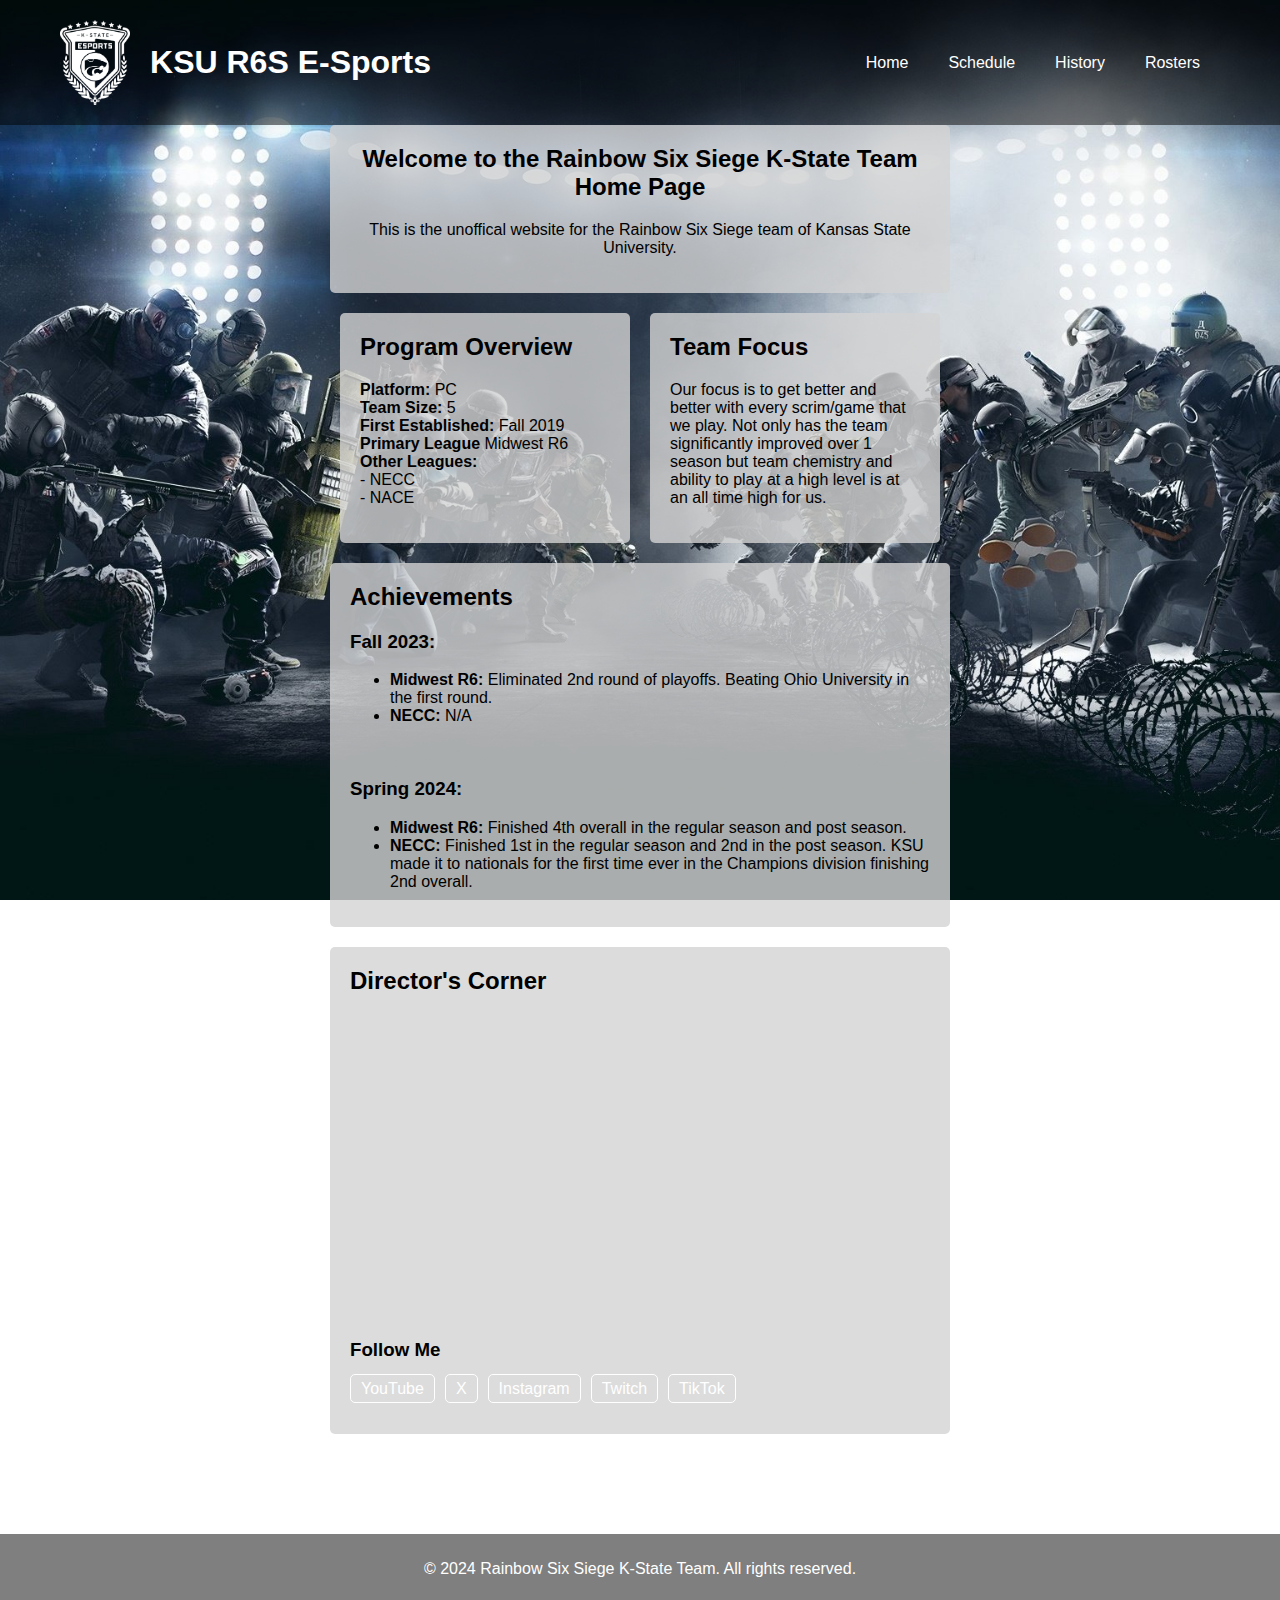
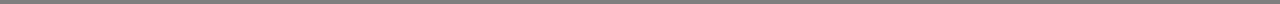
<file: index.html>
﻿<!DOCTYPE html>
<html lang="en">
<head>
    <meta charset="UTF-8">
    <meta name="viewport" content="width=device-width, initial-scale=1.0">
    <title>Rainbow Six Siege K-State Team</title>
    <link rel="stylesheet" href="style.css">
</head>
<body>
    <header>
        <div class="logo-title">
            <img src="images/logo.png" alt="Team Logo" class="logo">
            <h1>KSU R6S E-Sports</h1>
        </div>
        <nav>
            <ul>
                <li><a href="index.html">Home</a></li>
                <li><a href="schedule.html">Schedule</a></li>
                <li><a href="history.html">History</a></li>
                <li><a href="roster.html">Rosters</a></li>
            </ul>
        </nav>
    </header>
    <main>
        <section class="welcome">
            <h2>Welcome to the Rainbow Six Siege K-State Team Home Page</h2>
            <p>This is the unoffical website for the Rainbow Six Siege team of Kansas State University. </p>
        </section>
        <div class="content-grid">
            <section class="overview">
                <h2>Program Overview</h2>
                <p>
                    <strong>Platform:</strong> PC
                    <br> <strong>Team Size:</strong> 5
                    <br> <strong>First Established:</strong> Fall 2019
                    <br> <strong>Primary League</strong> Midwest R6
                    <br> <strong>Other Leagues:</strong>
                    <br> - NECC
                    <br> - NACE
                </p>
            </section>
            <section class="team-focus">
                <h2>Team Focus</h2>
                <p>Our focus is to get better and better with every scrim/game that we play. Not only has the team significantly improved over 1 season but team chemistry and ability to play at a high level is at an all time high for us.</p>
            </section>
        </div>
        <section class="achievements">
            <h2>Achievements</h2>
            <p>
                <h3>Fall 2023:</h3>
                <ul>
                    <li><strong>Midwest R6:</strong> Eliminated 2nd round of playoffs. Beating Ohio University in the first round.</li>
                    <li><strong>NECC:</strong> N/A</li>
                </ul>
                <br><h3>Spring 2024:</h3>
                <ul>
                    <li><strong>Midwest R6:</strong> Finished 4th overall in the regular season and post season. </li>
                    <li><strong>NECC:</strong> Finished 1st in the regular season and 2nd in the post season. KSU made it to nationals for the first time ever in the Champions division finishing 2nd overall.</li>
                </ul>
            </p>
        </section>
        <section class="personal-info">
            <h2>Director's Corner</h2>
            <div class="video">
                <iframe width="500" height="300" src="https://www.youtube.com/embed/Glwbe1MKkw0"
                        frameborder="0" allow="accelerometer; autoplay; encrypted-media; gyroscope; picture-in-picture"
                        allowfullscreen></iframe>
            </div>
            <div class="social-links">
                <h3>Follow Me</h3>
                <ul>
                    <li><a href="https://www.youtube.com/@unir6">YouTube</a></li>
                    <li><a href="https://x.com/unifiedR6">X</a></li>
                    <li><a href="https://www.instagram.com/seb.rhoton/">Instagram</a></li>
                    <li><a href="https://www.twitch.tv/unir6">Twitch</a></li>
                    <li><a href="https://www.tiktok.com/@unir6">TikTok</a></li>
                </ul>
            </div>
           
        </section>
    </main>
    <footer>
        <p>&copy; 2024 Rainbow Six Siege K-State Team. All rights reserved.</p>
    </footer>
</body>
</html>
</file>
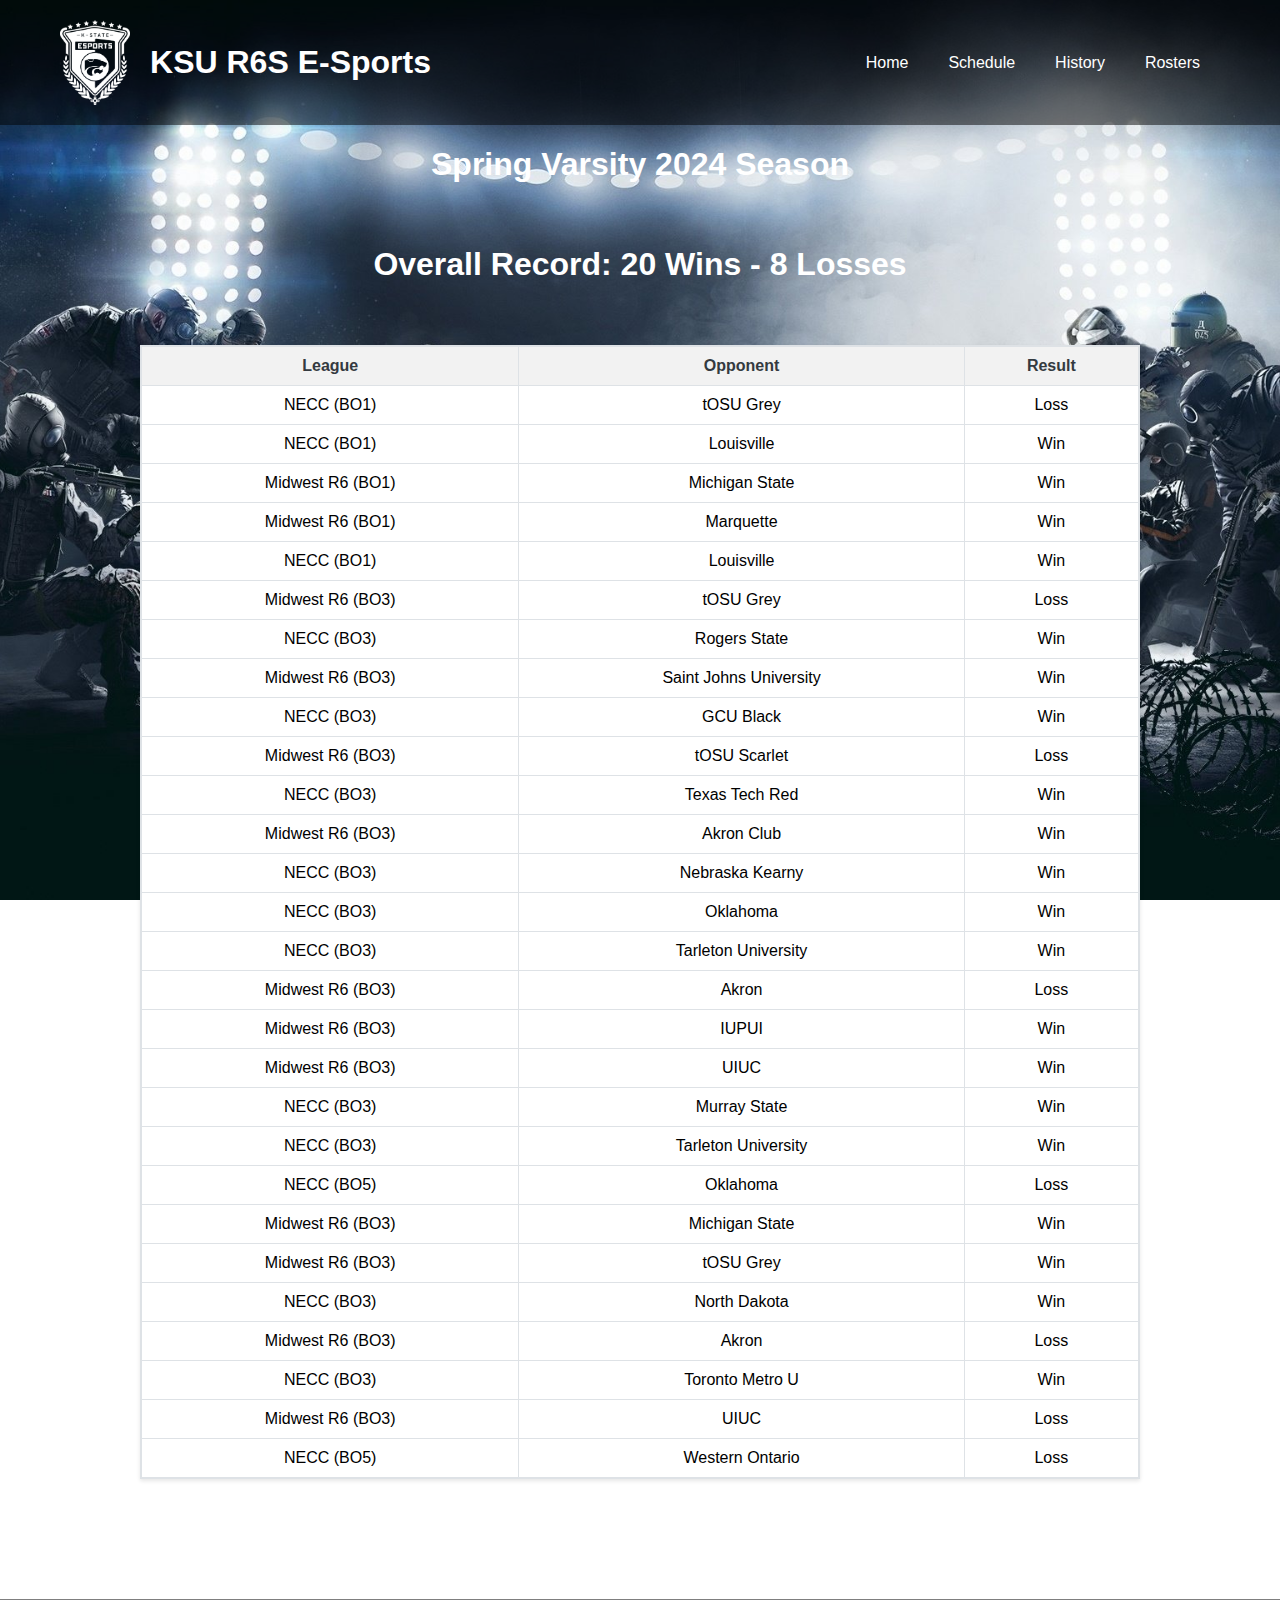
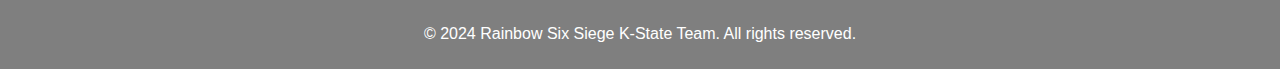
<file: history.html>
﻿<!DOCTYPE html>
<html lang="en">
<head>
    <meta charset="UTF-8">
    <meta name="viewport" content="width=device-width, initial-scale=1.0">
    <title>Rainbow Six Siege K-State Team - History</title>
    <link rel="stylesheet" href="style.css">
</head>
<body>
    <header>
        <div class="logo-title">
            <img src="images/logo.png" alt="Team Logo" class="logo">
            <h1>KSU R6S E-Sports</h1>
        </div>
        <nav>
            <ul>
                <li><a href="index.html">Home</a></li>
                <li><a href="schedule.html">Schedule</a></li>
                <li><a href="history.html">History</a></li>
                <li><a href="roster.html">Rosters</a></li>
            </ul>
        </nav>
    </header>
    <main id="sch">
        <h1>Spring Varsity 2024 Season</h1>
        <div id="record">
            <h1>Overall Record: <span id="overall-record"></span></h1>
        </div>
        <table id="history-table">
            <thead>
                <tr>
                    <th>League</th>
                    <th>Opponent</th>
                    <th>Result</th>
                </tr>
            </thead>
            <tbody>
                <!-- Add rows for each match here -->
                <tr>
                    <td>NECC (BO1)</td>
                    <td>tOSU Grey</td>
                    <td>Loss</td>
                </tr>
                <tr>
                    <td>NECC (BO1)</td>
                    <td>Louisville</td>
                    <td>Win</td>
                </tr>
                <tr>
                    <td>Midwest R6 (BO1)</td>
                    <td>Michigan State</td>
                    <td>Win</td>
                </tr>
                <tr>
                    <td>Midwest R6 (BO1)</td>
                    <td>Marquette</td>
                    <td>Win</td>
                </tr>
                <tr>
                    <td>NECC (BO1)</td>
                    <td>Louisville</td>
                    <td>Win</td>
                </tr>
                <tr>
                    <td>Midwest R6 (BO3)</td>
                    <td>tOSU Grey</td>
                    <td>Loss</td>
                </tr>
                <tr>
                    <td>NECC (BO3)</td>
                    <td>Rogers State</td>
                    <td>Win</td>
                </tr>
                <tr>
                    <td>Midwest R6 (BO3)</td>
                    <td>Saint Johns University</td>
                    <td>Win</td>
                </tr>
                <tr>
                    <td>NECC (BO3)</td>
                    <td>GCU Black</td>
                    <td>Win</td>
                </tr>
                <tr>
                    <td>Midwest R6 (BO3)</td>
                    <td>tOSU Scarlet</td>
                    <td>Loss</td>
                </tr>
                <tr>
                    <td>NECC (BO3)</td>
                    <td>Texas Tech Red</td>
                    <td>Win</td>
                </tr>
                <tr>
                    <td>Midwest R6 (BO3)</td>
                    <td>Akron Club</td>
                    <td>Win</td>
                </tr>
                <tr>
                    <td>NECC (BO3)</td>
                    <td>Nebraska Kearny</td>
                    <td>Win</td>
                </tr>
                <tr>
                    <td>NECC (BO3)</td>
                    <td>Oklahoma</td>
                    <td>Win</td>
                </tr>
                <tr>
                    <td>NECC (BO3)</td>
                    <td>Tarleton University</td>
                    <td>Win</td>
                </tr>
                <tr>
                    <td>Midwest R6 (BO3)</td>
                    <td>Akron</td>
                    <td>Loss</td>
                </tr>
                <tr>
                    <td>Midwest R6 (BO3)</td>
                    <td>IUPUI</td>
                    <td>Win</td>
                </tr>
                <tr>
                    <td>Midwest R6 (BO3)</td>
                    <td>UIUC</td>
                    <td>Win</td>
                </tr>
                <tr>
                    <td>NECC (BO3)</td>
                    <td>Murray State</td>
                    <td>Win</td>
                </tr>
                <tr>
                    <td>NECC (BO3)</td>
                    <td>Tarleton University</td>
                    <td>Win</td>
                </tr>
                <tr>
                    <td>NECC (BO5)</td>
                    <td>Oklahoma</td>
                    <td>Loss</td>
                </tr>
                <tr>
                    <td>Midwest R6 (BO3)</td>
                    <td>Michigan State</td>
                    <td>Win</td>
                </tr>
                <tr>
                    <td>Midwest R6 (BO3)</td>
                    <td>tOSU Grey</td>
                    <td>Win</td>
                </tr>
                <tr>
                    <td>NECC (BO3)</td>
                    <td>North Dakota</td>
                    <td>Win</td>
                </tr>
                <tr>
                    <td>Midwest R6 (BO3)</td>
                    <td>Akron</td>
                    <td>Loss</td>
                </tr>
                <tr>
                    <td>NECC (BO3)</td>
                    <td>Toronto Metro U</td>
                    <td>Win</td>
                </tr>
                <tr>
                    <td>Midwest R6 (BO3)</td>
                    <td>UIUC</td>
                    <td>Loss</td>
                </tr>
                <tr>
                    <td>NECC (BO5)</td>
                    <td>Western Ontario</td>
                    <td>Loss</td>
                </tr>

                <!-- Add more rows as needed -->
            </tbody>
        </table>
    </main>
    <footer>
        <p>&copy; 2024 Rainbow Six Siege K-State Team. All rights reserved.</p>
    </footer>

    <script>document.addEventListener('DOMContentLoaded', () => {
            const table = document.getElementById('history-table');
            const recordElement = document.getElementById('overall-record');

            let wins = 0;
            let losses = 0;

            // Calculate wins and losses
            for (let row of table.tBodies[0].rows) {
                const result = row.cells[2].textContent.trim().toLowerCase();
                if (result === 'win') {
                    wins++;
                } else if (result === 'loss') {
                    losses++;
                }
            }

            // Update overall record
            recordElement.textContent = `${wins} Wins - ${losses} Losses`;
        });</script>
</body>
</html>
</file>
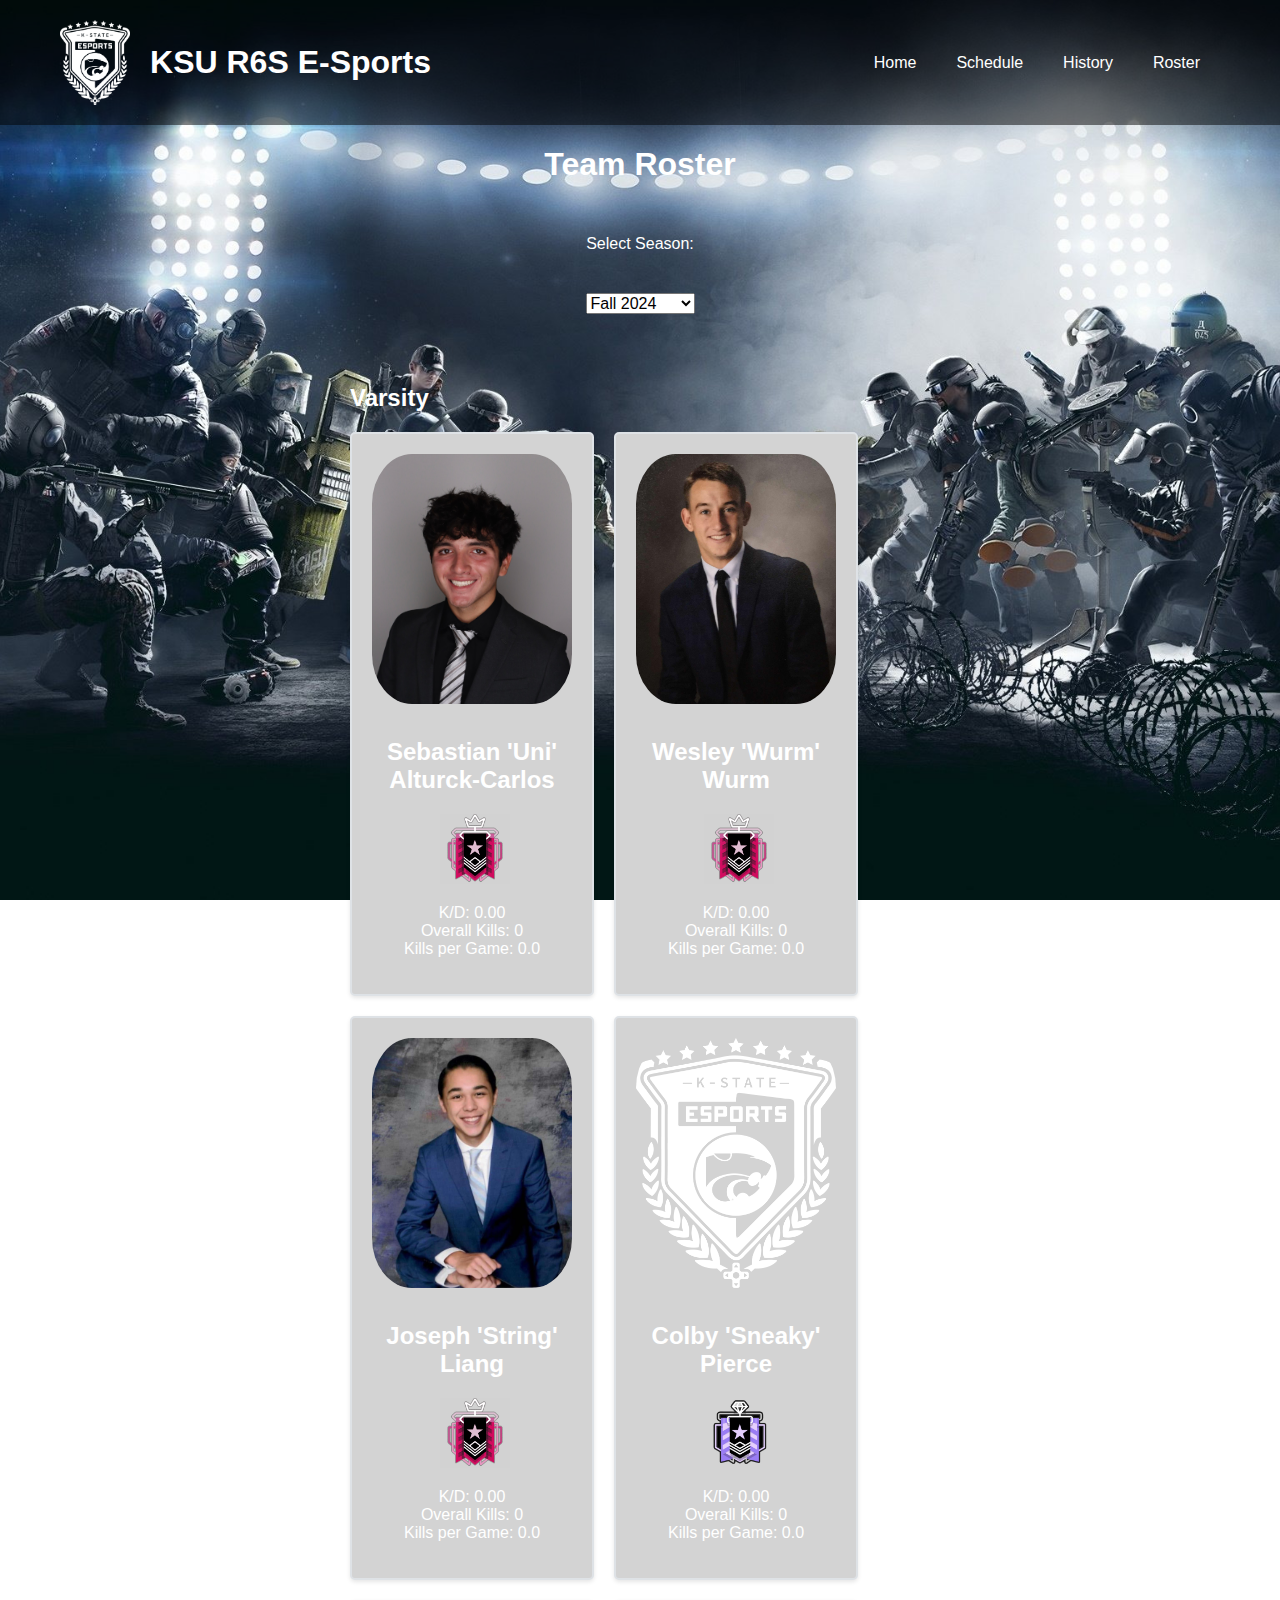
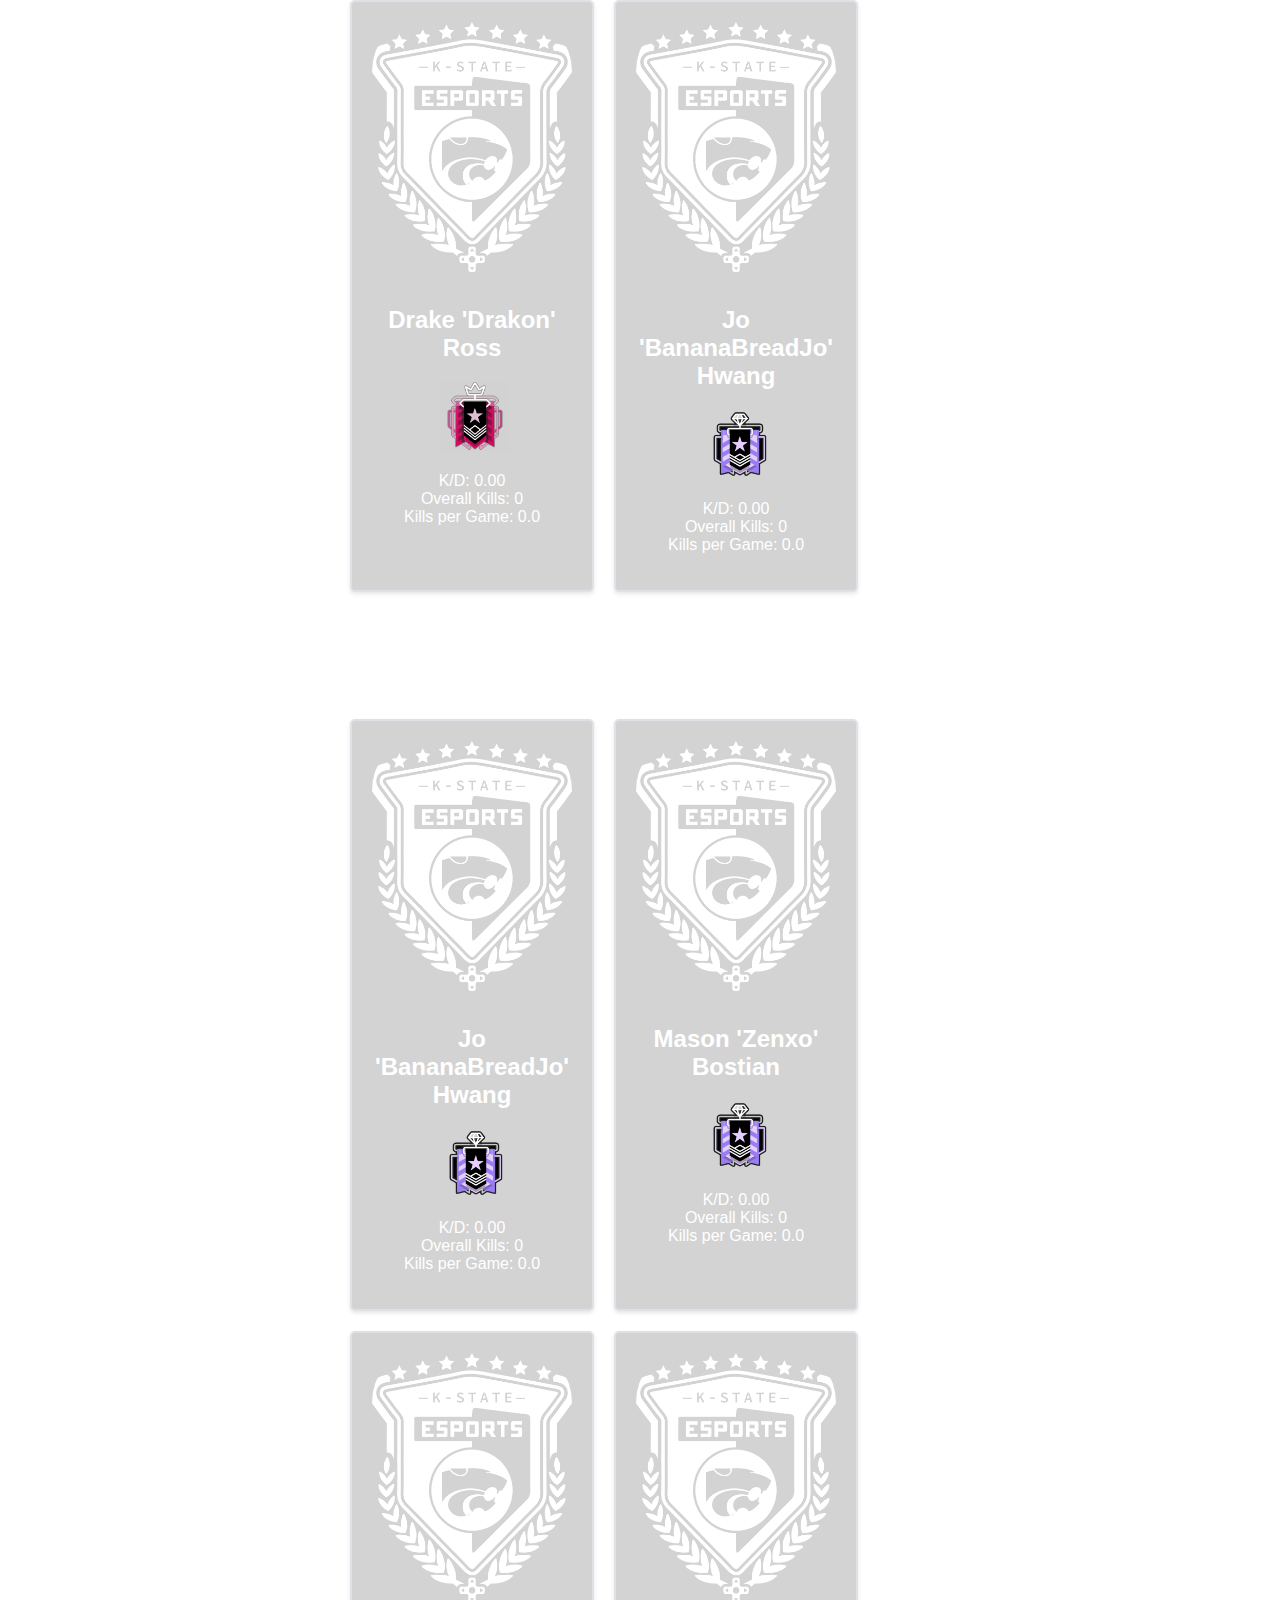
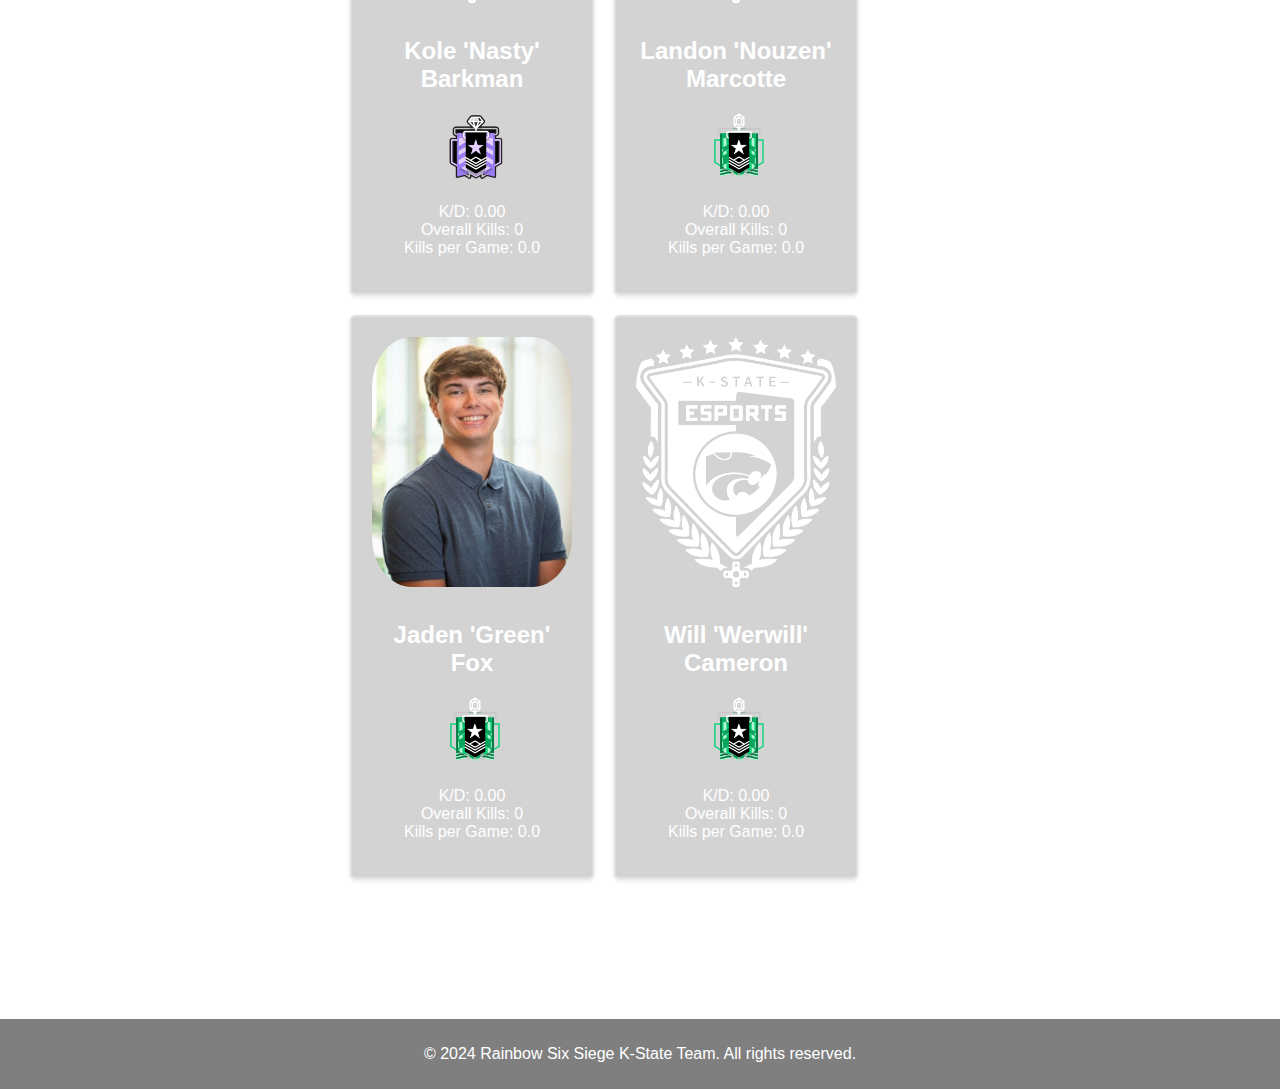
<file: roster.html>
﻿<!DOCTYPE html>
<html lang="en">
<head>
    <meta charset="UTF-8">
    <meta name="viewport" content="width=device-width, initial-scale=1.0">
    <title>Rainbow Six Siege K-State Team - Roster</title>
    <link rel="stylesheet" href="style.css">
    <style>
        .team-section {
            margin-bottom: 40px;
        }

        .team-section h2 {
            margin-bottom: 20px;
        }

        .player-container {
            display: flex;
            flex-wrap: wrap;
            gap: 20px;
          
        }



        .rank-img {
            width: 70px;
            height: 70px;
            margin-left: 5px;
            
        }

    </style>
</head>
<body>
    <header>
        <div class="logo-title">
            <img src="images/logo.png" alt="Team Logo" class="logo">
            <h1>KSU R6S E-Sports</h1>
        </div>
        <nav>
            <ul>
                <li><a href="index.html">Home</a></li>
                <li><a href="schedule.html">Schedule</a></li>
                <li><a href="history.html">History</a></li>
                <li><a href="roster.html">Roster</a></li>
            </ul>
        </nav>
    </header>
    <main>
        <h1>Team Roster</h1>
        <label for="season-select">Select Season:</label>
        <select id="season-select" onchange="showRoster()">
            <option value="2024">Fall 2024</option>
            <option value="2023s">Spring 2024</option>
            <option value="2023f">Fall 2023</option>
        </select>
        <div id="roster-container">
            <!-- Roster will be displayed here -->
        </div>
    </main>
    <footer>
        <p>&copy; 2024 Rainbow Six Siege K-State Team. All rights reserved.</p>
    </footer>

    <script>
        const rosters = {
            "2024": {
                "varsity": [
                    { name: "Sebastian 'Uni' Alturck-Carlos", img: "images/seb.jpg", kd: "0.00", kills: "0", kpg: "0.0", rankImg: "images/champ122.png" },
                    { name: "Wesley 'Wurm' Wurm", img: "images/wurm.jpg", kd: "0.00", kills: "0", kpg: "0.0", rankImg: "images/champ122.png" },
                    { name: "Joseph 'String' Liang", img: "images/joe.jpg", kd: "0.00", kills: "0", kpg: "0.0", rankImg: "images/champ122.png" },
                    { name: "Colby 'Sneaky' Pierce", img: "images/logo.png", kd: "0.00", kills: "0", kpg: "0.0", rankImg: "images/download-Photoroom.png" },
                    { name: "Drake 'Drakon' Ross", img: "images/logo.png", kd: "0.00", kills: "0", kpg: "0.0", rankImg: "images/champ122.png" },
                    { name: "Jo 'BananaBreadJo' Hwang", img: "images/logo.png", kd: "0.00", kills: "0", kpg: "0.0", rankImg: "images/download-Photoroom.png" }
                ],
                "juniorVarsity": [
                    { name: "Jo 'BananaBreadJo' Hwang", img: "images/logo.png", kd: "0.00", kills: "0", kpg: "0.0", rankImg: "images/download-Photoroom.png" },
                    { name: "Mason 'Zenxo' Bostian", img: "images/logo.png", kd: "0.00", kills: "0", kpg: "0.0", rankImg: "images/download-Photoroom.png" },
                    { name: "Kole 'Nasty' Barkman", img: "images/logo.png", kd: "0.00", kills: "0", kpg: "0.0", rankImg: "images/download-Photoroom.png" },
                    { name: "Landon 'Nouzen' Marcotte", img: "images/logo.png", kd: "0.00", kills: "0", kpg: "0.0", rankImg: "images/emerald.png" },
                    { name: "Jaden 'Green' Fox", img: "images/jaden.jpg", kd: "0.00", kills: "0", kpg: "0.0", rankImg: "images/emerald.png" },
                    { name: "Will 'Werwill' Cameron", img: "images/logo.png", kd: "0.00", kills: "0", kpg: "0.0", rankImg: "images/emerald.png" }
                ]
            },
            "2023s": [
                { name: "Sebastian 'Uni' Alturck-Carlos", img: "images/seb.jpg", kd: "1.38", kills: "348", kpg: "9.7", rankImg: "images/champ122.png" },
                { name: "Wesley 'Wurm' Wurm", img: "images/wurm.jpg", kd: "1.00", kills: "224", kpg: "6.2", rankImg: "images/champ122.png" },
                { name: "Joseph 'String' Liang", img: "images/joe.jpg", kd: "1.02", kills: "220", kpg: "6.5", rankImg: "images/download-Photoroom.png" },
                { name: "Jaden 'Green' Fox", img: "images/jaden.jpg", kd: "0.89", kills: "111", kpg: "5.4", rankImg: "images/emerald.png" },
                { name: "Gio 'Skoozy'", img: "images/logo.png", kd: "1.67", kills: "395", kpg: "11.3", rankImg: "images/champ122.png" },
                { name: "Colby 'Sneaky' Pierce", img: "images/logo.png", kd: "0.7", kills: "76", kpg: "4.8", rankImg: "images/download-Photoroom.png" }
            ],
            "2023f": [
                { name: "Sebastian 'Uni' Alturck-Carlos", img: "images/seb.jpg", kd: "1.38", kills: "348", kpg: "9.7", rankImg: "images/champ122.png" },
                { name: "Wesley 'Wurm' Wurm", img: "images/wurm.jpg", kd: "1.00", kills: "224", kpg: "6.2", rankImg: "images/champ122.png" },
                { name: "Joseph 'String' Liang", img: "images/joe.jpg", kd: "1.02", kills: "220", kpg: "6.5", rankImg: "images/download-Photoroom.png" },
                { name: "Jaden 'Green' Fox", img: "images/jaden.jpg", kd: "0.89", kills: "111", kpg: "5.4", rankImg: "images/emerald.png" },
                { name: "Gio 'Skoozy'", img: "images/logo.png", kd: "1.67", kills: "395", kpg: "11.3", rankImg: "images/champ122.png" },
                { name: "Colby 'Sneaky' Pierce", img: "images/logo.png", kd: "0.7", kills: "76", kpg: "4.8", rankImg: "images/download-Photoroom.png" }
            ]
        };

        function showRoster() {
            const season = document.getElementById('season-select').value;
            const rosterContainer = document.getElementById('roster-container');
            rosterContainer.innerHTML = '';

            if (season === "2024") {
                const varsityDiv = document.createElement('div');
                varsityDiv.className = 'team-section';
                varsityDiv.innerHTML = '<h2>Varsity</h2>';

                const varsityPlayers = document.createElement('div');
                varsityPlayers.className = 'player-container';

                rosters[season]["varsity"].forEach(player => {
                    const playerDiv = document.createElement('div');
                    playerDiv.className = 'player';

                    const img = document.createElement('img');
                    img.src = player.img;
                    img.alt = player.name;
                    img.className = 'player-img';

                    const nameContainer = document.createElement('div');
                    nameContainer.className = 'name-container';

                    const name = document.createElement('h2');
                    name.textContent = player.name;

                    const rankImg = document.createElement('img');
                    rankImg.src = player.rankImg;
                    rankImg.alt = `${player.name} Rank`;
                    rankImg.className = 'rank-img';

                    nameContainer.appendChild(name);
                    nameContainer.appendChild(rankImg);

                    const stats = document.createElement('p');
                    stats.innerHTML = `K/D: ${player.kd}<br>Overall Kills: ${player.kills}<br>Kills per Game: ${player.kpg}`;

                    playerDiv.appendChild(img);
                    playerDiv.appendChild(nameContainer);
                    playerDiv.appendChild(stats);

                    varsityPlayers.appendChild(playerDiv);
                });

                varsityDiv.appendChild(varsityPlayers);
                rosterContainer.appendChild(varsityDiv);

                const jvDiv = document.createElement('div');
                jvDiv.className = 'team-section';
                jvDiv.innerHTML = '<h2>Junior Varsity</h2>';

                const jvPlayers = document.createElement('div');
                jvPlayers.className = 'player-container';

                rosters[season]["juniorVarsity"].forEach(player => {
                    const playerDiv = document.createElement('div');
                    playerDiv.className = 'player';

                    const img = document.createElement('img');
                    img.src = player.img;
                    img.alt = player.name;
                    img.className = 'player-img';

                    const nameContainer = document.createElement('div');
                    nameContainer.className = 'name-container';

                    const name = document.createElement('h2');
                    name.textContent = player.name;

                    const rankImg = document.createElement('img');
                    rankImg.src = player.rankImg;
                    rankImg.alt = `${player.name} Rank`;
                    rankImg.className = 'rank-img';

                    nameContainer.appendChild(name);
                    nameContainer.appendChild(rankImg);

                    const stats = document.createElement('p');
                    stats.innerHTML = `K/D: ${player.kd}<br>Overall Kills: ${player.kills}<br>Kills per Game: ${player.kpg}`;

                    playerDiv.appendChild(img);
                    playerDiv.appendChild(nameContainer);
                    playerDiv.appendChild(stats);

                    jvPlayers.appendChild(playerDiv);
                });

                jvDiv.appendChild(jvPlayers);
                rosterContainer.appendChild(jvDiv);
            } else {
                const playerContainer = document.createElement('div');
                playerContainer.className = 'player-container';

                rosters[season].forEach(player => {
                    const playerDiv = document.createElement('div');
                    playerDiv.className = 'player';

                    const img = document.createElement('img');
                    img.src = player.img;
                    img.alt = player.name;
                    img.className = 'player-img';

                    const nameContainer = document.createElement('div');
                    nameContainer.className = 'name-container';

                    const name = document.createElement('h2');
                    name.textContent = player.name;

                    const rankImg = document.createElement('img');
                    rankImg.src = player.rankImg;
                    rankImg.alt = `${player.name} Rank`;
                    rankImg.className = 'rank-img';

                    nameContainer.appendChild(name);
                    nameContainer.appendChild(rankImg);

                    const stats = document.createElement('p');
                    stats.innerHTML = `K/D: ${player.kd}<br>Overall Kills: ${player.kills}<br>Kills per Game: ${player.kpg}`;

                    playerDiv.appendChild(img);
                    playerDiv.appendChild(nameContainer);
                    playerDiv.appendChild(stats);

                    playerContainer.appendChild(playerDiv);
                });

                rosterContainer.appendChild(playerContainer);
            }
        }

        // Show initial roster
        document.addEventListener('DOMContentLoaded', showRoster);
    </script>
</body>
</html>
</file>
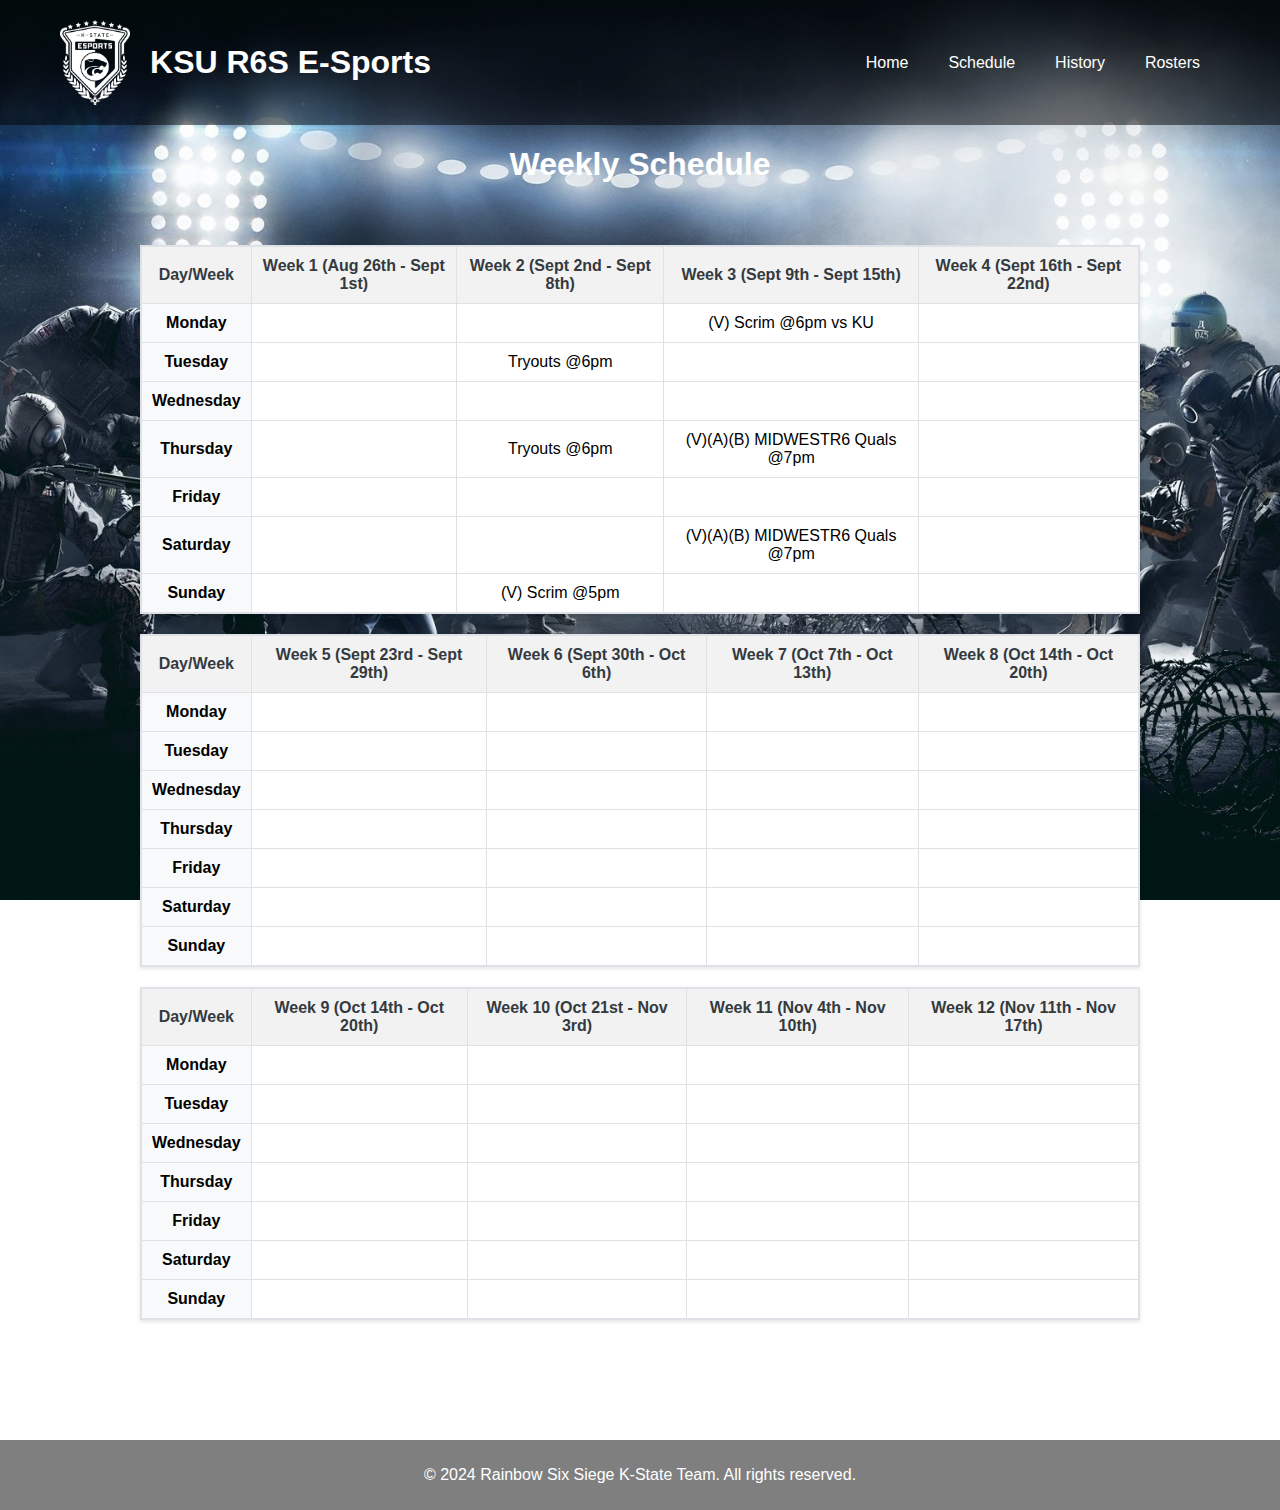
<file: schedule.html>
﻿<!DOCTYPE html>
<html lang="en">
<head>
    <meta charset="UTF-8">
    <meta name="viewport" content="width=device-width, initial-scale=1.0">
    <title>Rainbow Six Siege K-State Team - Schedule</title>
    <link rel="stylesheet" href="style.css">
</head>
<body>
    <header>
        <div class="logo-title">
            <img src="images/logo.png" alt="Team Logo" class="logo">
            <h1>KSU R6S E-Sports</h1>
        </div>
        <nav>
            <ul>
                <li><a href="index.html">Home</a></li>
                <li><a href="schedule.html">Schedule</a></li>
                <li><a href="history.html">History</a></li>
                <li><a href="roster.html">Rosters</a></li>
            </ul>
        </nav>
    </header>
    <main>
        <h1>Weekly Schedule</h1>
        <div id="schedule-container"></div>
    </main>
    <footer>
        <p>&copy; 2024 Rainbow Six Siege K-State Team. All rights reserved.</p>
    </footer>

    <script>
        const scheduleContainer = document.getElementById('schedule-container');

        const weeks = [
            "Week 1 (Aug 26th - Sept 1st)",
            "Week 2 (Sept 2nd - Sept 8th)",
            "Week 3 (Sept 9th - Sept 15th)",
            "Week 4 (Sept 16th - Sept 22nd)",
            "Week 5 (Sept 23rd - Sept 29th)",
            "Week 6 (Sept 30th - Oct 6th)",
            "Week 7 (Oct 7th - Oct 13th)",
            "Week 8 (Oct 14th - Oct 20th)",
            "Week 9 (Oct 14th - Oct 20th)",
            "Week 10 (Oct 21st - Nov 3rd)",
            "Week 11 (Nov 4th - Nov 10th)",
            "Week 12 (Nov 11th - Nov 17th)"
        ];

        const days = ["Monday", "Tuesday", "Wednesday", "Thursday", "Friday", "Saturday", "Sunday"];

        const events = [
            { week: 1, day: 1, event: "Tryouts @6pm" }, // September 3rd
            { week: 1, day: 3, event: "Tryouts @6pm" },  // September 5th
            { week: 1, day: 6, event: "(V) Scrim @5pm" },  // Sunday, September 8th
            { week: 2, day: 0, event: "(V) Scrim @6pm vs KU" },  // Monday, September 9th
            { week: 2, day: 3, event: "(V)(A)(B) MIDWESTR6 Quals @7pm" },
            { week: 2, day: 5, event: "(V)(A)(B) MIDWESTR6 Quals @7pm" }  
        ];

        function generateTable(weekIndex) {
            const table = document.createElement('table');
            table.innerHTML = `
                    <thead>
                        <tr>
                            <th>Day/Week</th>
                            ${weeks.slice(weekIndex, weekIndex + 4).map(week => `<th>${week}</th>`).join('')}
                        </tr>
                    </thead>
                    <tbody>
                        ${days.map((day, dayIndex) => `
                            <tr>
                                <td class="highlight"><b>${day}</b></td>
                                ${weeks.slice(weekIndex, weekIndex + 4).map((_, weekSubIndex) => {
                const weekFullIndex = weekIndex + weekSubIndex;
                const event = events.find(e => e.week === weekFullIndex && e.day === dayIndex);
                return `<td>${event ? event.event : ''}</td>`;
            }).join('')}
                            </tr>
                        `).join('')}
                    </tbody>
                `;
            return table;
        }

        for (let i = 0; i < weeks.length; i += 4) {
            const table = generateTable(i);
            scheduleContainer.appendChild(table);
        }
    </script>
</body>
</html>
</file>
<file: style.css>
﻿/* style.css */

/* Add global styles for the body */
body {
    font-family: 'Helvetica Neue', Helvetica, Arial, sans-serif;
    margin: 0;
    padding: 0;
    background: url('images/background.jpg') no-repeat center center fixed;
    background-size: cover;
    color: #fff; /* Ensures text is readable over the background image */
}

header {
    display: flex;
    justify-content: space-between;
    align-items: center;
    background: rgba(0, 0, 0, 0.5); /* Semi-transparent background for readability */
    color: #fff;
    padding: 20px 60px;
}

.logo-title {
    display: flex;
    align-items: center;
}

.logo {
    height: 85px; /* Adjust the height as needed */
    margin-right: 20px;
}

nav ul {
    list-style: none;
    padding: 0;
    margin: 0;
    display: flex;
}

    nav ul li {
        margin: 0 10px;
    }

        nav ul li a {
            color: #fff;
            text-decoration: none;
            display: inline-block;
            padding: 5px 10px;
        }

main {
    flex: 1;
    display: flex;
    flex-direction: column;
    align-items: center;
    gap: 20px;
    padding-left: 350px;
    padding-right: 350px;
    padding-bottom: 100px;
}
.sch {
    display: flex;
    flex-direction: column;
    align-items: center;
    gap: 20px;
    padding-left: 100px;
    padding-right: 100px;
    padding-bottom: 100px;
}

.content-grid {
    display: flex;
    flex-direction: row;
    gap: 20px;
    justify-content: center;
    width: 100%;
    max-width: 1200px;
}

section {
    flex: 1;
    padding: 20px;
    background: rgba(211, 211, 211, 0.8); /* Light purple semi-transparent background */
    border-radius: 5px;
    color: #000; /* Ensure text is readable on the section background */
    min-width: 250px; /* Ensure text is readable on the section background */
}
    section.welcome {
        width: 100%;
        max-width: 1000px;
        text-align: center;
    }

    section h2 {
        margin-top: 0;
    }

    section.achievements {
        width: 100%;
        max-width: 1200px;
        background: rgba(211, 211, 211, 0.8); /* Light purple semi-transparent background */
        border-radius: 5px;
        padding: 20px;
    }

    section.personal-info {
        width: 100%;
        max-width: 1200px;
        background: rgba(211, 211, 211, 0.8); /* Light grey semi-transparent background */
        border-radius: 5px;
        padding: 20px;
    }

.personal-info .video {
    margin-bottom: 20px;
}

.personal-info .social-links ul {
    list-style: none;
    padding: 0;
    display: flex;
    gap: 10px;
}

    .personal-info .social-links ul li {
        margin: 0;
    }

        .personal-info .social-links ul li a {
            color: #fff; /* Change text color to white */
            text-decoration: none;
            padding: 5px 10px;
            border: 1px solid #fff; /* Add a border to make the links stand out */
            border-radius: 5px;
            transition: background 0.3s, color 0.3s;
        }

            .personal-info .social-links ul li a:hover {
                background: #fff; /* Change background color on hover */
                color: #000; /* Change text color on hover */
            }

.personal-info .director-info {
    margin-top: 20px;
}

/* style.css */

#roster-container {
    display: flex;
    flex-wrap: wrap;
    justify-content: center;
    gap: 20px;
    margin-top: 20px;
}

.player {
    background: #D3D3D3;
    border: 2px solid #dee2e6;
    border-radius: 5px;
    box-shadow: 0 2px 4px rgba(0, 0, 0, 0.1);
    padding: 20px;
    text-align: center;
    width: 200px;
}
.player-img {
    width: 100%;
    height: 250px;
    border-radius: 20%;
    margin-bottom: 10px;
    object-fit: cover;
}
label, select {
    font-size: 16px;
    margin: 10px;
}
/* Other existing styles */

table {
    border-collapse: collapse;
    margin: 20px;
    background-color: #fff;
    border: 2px solid #dee2e6;
    box-shadow: 0 2px 4px rgba(0, 0, 0, 0.1);
    width: 1000px;
    align-content: center;
  
}



th,
td {
    border: 1px solid #dee2e6;
    padding: 10px;
    text-align: center;
    color: black;
}

th {
    background-color: #f2f2f2;
    color: #343a40;
}

.highlight {
    background-color: #f8f9fa;
    color: black;
}

.special {
    background-color: #f0f0f0;
}


footer {
    text-align: center;
    padding: 10px 0;
    background: rgba(0, 0, 0, 0.5); /* Semi-transparent background for readability */
    color: #fff;
    width: 100%;
    bottom: 0;
}

@media (max-width: 768px) {
    header {
        flex-direction: column;
        text-align: center;
    }

    .logo-title {
        flex-direction: column;
    }

    nav ul {
        flex-direction: column;
    }

    main {
        padding-left: 20px;
        padding-right: 20px;
    }

    .content-grid {
        flex-direction: column;
    }

    section {
        max-width: 100%;
    }

    .achievements, .personal-info {
        max-width: 100%;
    }

    table {
        width: 100%;
        overflow-x: auto;
    }

    .personal-info .social-links ul {
        justify-content: space-around;
    }
}
</file>
